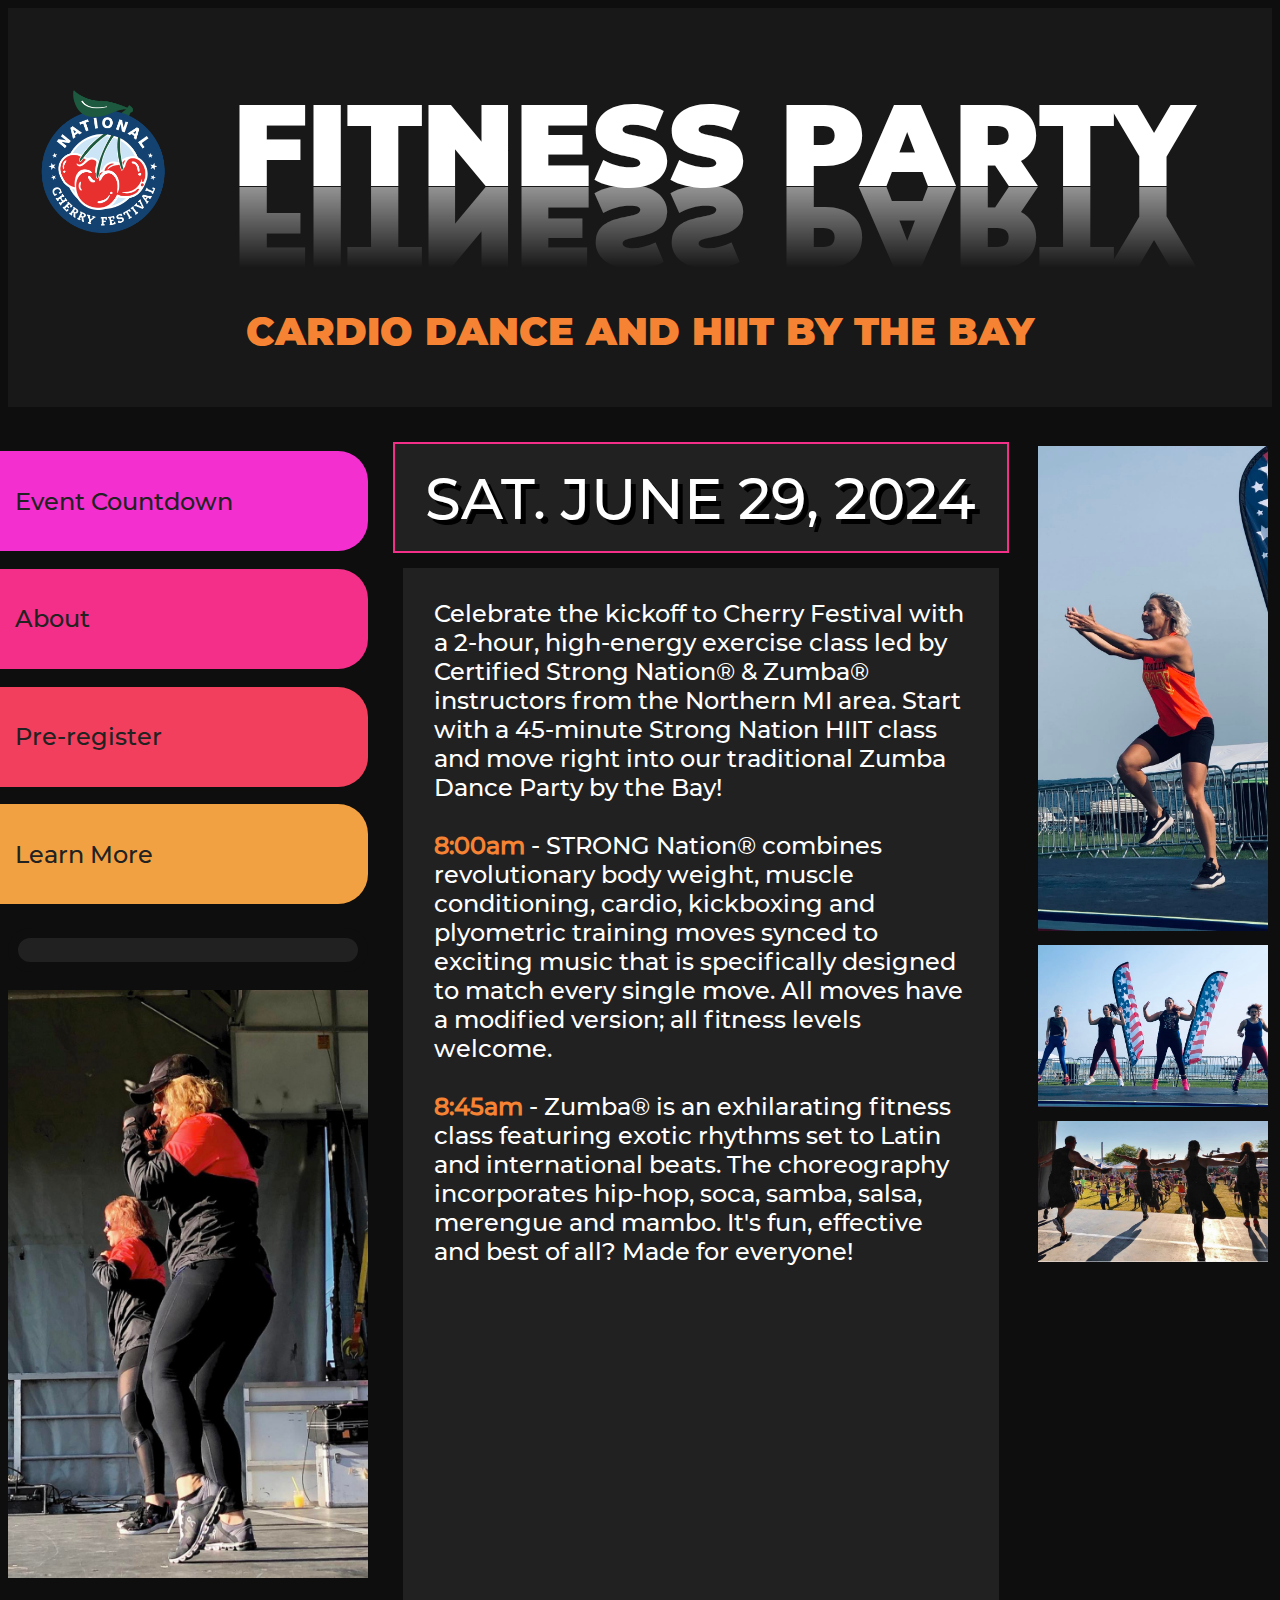
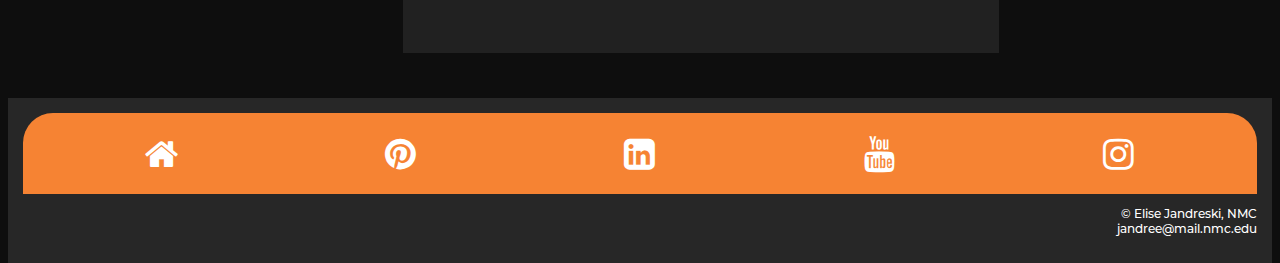
<file: finalproject/index.html>
<!DOCTYPE html>
<html>

<head>
    <meta charset="utf-8">
    <meta name="description" content="Cherry Festival dance and HIIT workout" />
    <meta name="keywords" content="zumba, strong nation, cardio dance, HIIT, workout, fitness event, Traverse City, Cherry Festival, fitness, free events, outdoor events" />
    <meta name="viewport" content="width=device-width, initial-scale=1.0">
    <link rel="stylesheet" href="css/index.css" media="all"/>
    <link rel="stylesheet" href="css/print.css" media="print"/>
    <link rel="stylesheet" href="https://cdnjs.cloudflare.com/ajax/libs/font-awesome/4.7.0/css/font-awesome.min.css">
</head>

<body>
    <main class="grid-container">
        <header class="header">
            <img src="media/cherry-festival.png" style="float:left; margin-top: 5%; max-width:12%;" alt="national cherry festival logo">
        <h1>FITNESS PARTY</h1>
        <h2>CARDIO DANCE AND HIIT BY THE BAY</h2>
        </header>
            <nav class="menu">
                
                <ul>
                    <li><a href="countdown.html" id="countdown">Event Countdown</a></li>
                    <li><a href="#" id="about">About</a></li>
                    <li><a href="https://runsignup.com/Race/Register/?raceId=143052&eventId=697204" id="register">Pre-register</a></li>
                    <li><a href="https://www.facebook.com/ZumbaCherryFest2023" id="learn">Learn More</a></li>
                </ul>

                <div class="counter">
                    <p id="timer"></p>
                </div>

                <img src="media/HIIT-instructors.jpg" style="background-position:lower left;max-width: 100%;" alt="HIIT class instructors">
            </nav>
            
            <div class="date">
                SAT. JUNE 29, 2024
            </div>
            
            

                    <script>
                    // Set the date we're counting down to
                    var countDownDate = new Date("Jun 29, 2024 08:00:00").getTime();

                    // Update the count down every 1 second
                    var x = setInterval(function() {

                    // Get today's date and time
                    var now = new Date().getTime();
                        
                    // Find the distance between now and the count down date
                    var distance = countDownDate - now;
                        
                    // Time calculations for days, hours, minutes and seconds
                    var days = Math.floor(distance / (1000 * 60 * 60 * 24));
                    var hours = Math.floor((distance % (1000 * 60 * 60 * 24)) / (1000 * 60 * 60));
                    var minutes = Math.floor((distance % (1000 * 60 * 60)) / (1000 * 60));
                    var seconds = Math.floor((distance % (1000 * 60)) / 1000);
                        
                    // Output the result in an element with id="demo"
                    document.getElementById("timer").innerHTML = days + "d " + hours + "h "
                    + minutes + "m " + seconds + "s ";
                        
                    // If the count down is over, write some text 
                    if (distance < 0) {
                        clearInterval(x);
                        document.getElementById("timer").innerHTML = "EXPIRED";
                    }
                    }, 1000);
                    </script>

            <div class="middle">
                Celebrate the kickoff to Cherry Festival with a 2-hour, high-energy exercise class led by Certified Strong Nation® & Zumba® instructors from the Northern MI area. Start with a 45-minute Strong Nation HIIT class and move right into our traditional Zumba Dance Party by the Bay!<br><br>

                <strong style="color:#f68333;">8:00am</strong> - STRONG Nation® combines revolutionary body weight, muscle conditioning, cardio, kickboxing and plyometric training moves synced to exciting music that is specifically designed to match every single move. All moves have a modified version; all fitness levels welcome.<br><br>

                <strong style="color:#f68333;">8:45am</strong> - Zumba® is an exhilarating fitness class featuring exotic rhythms set to Latin and international beats. The choreography incorporates hip-hop, soca, samba, salsa, merengue and mambo. It's fun, effective and best of all? Made for everyone!<br><br>
            </div>

            <aside class="right">
                
                <img alt="zumba cardio dance"  src="media/instructor.jpg" style="padding:4px; max-width:100%;" /> 
                
                <img alt="zumba event" src="media/zumba.jpg" style="padding:4px; max-width:100%;" />
                <img alt="Strong Nation HIIT" src="media/fitness.jpg"  style="padding:4px; max-width:100%;" />
                
            </aside>

            

        <footer class="footer"> 
        <div class="icon-bar">
                    <a href="#"><i class="fa fa-home"></i></a>
                    <a href="#"><i class="fa fa-pinterest"></i></a>
                    <a href="#"><i class="fa fa-linkedin-square"></i></a>
                    <a href="#"><i class="fa fa-youtube"></i></a>
                    <a href="#"><i class="fa fa-instagram"></i></a>
                </div>
        <p>&copy; Elise Jandreski, NMC<br>jandree@mail.nmc.edu</p></footer>
    </main>
</body>
</html>
</file>
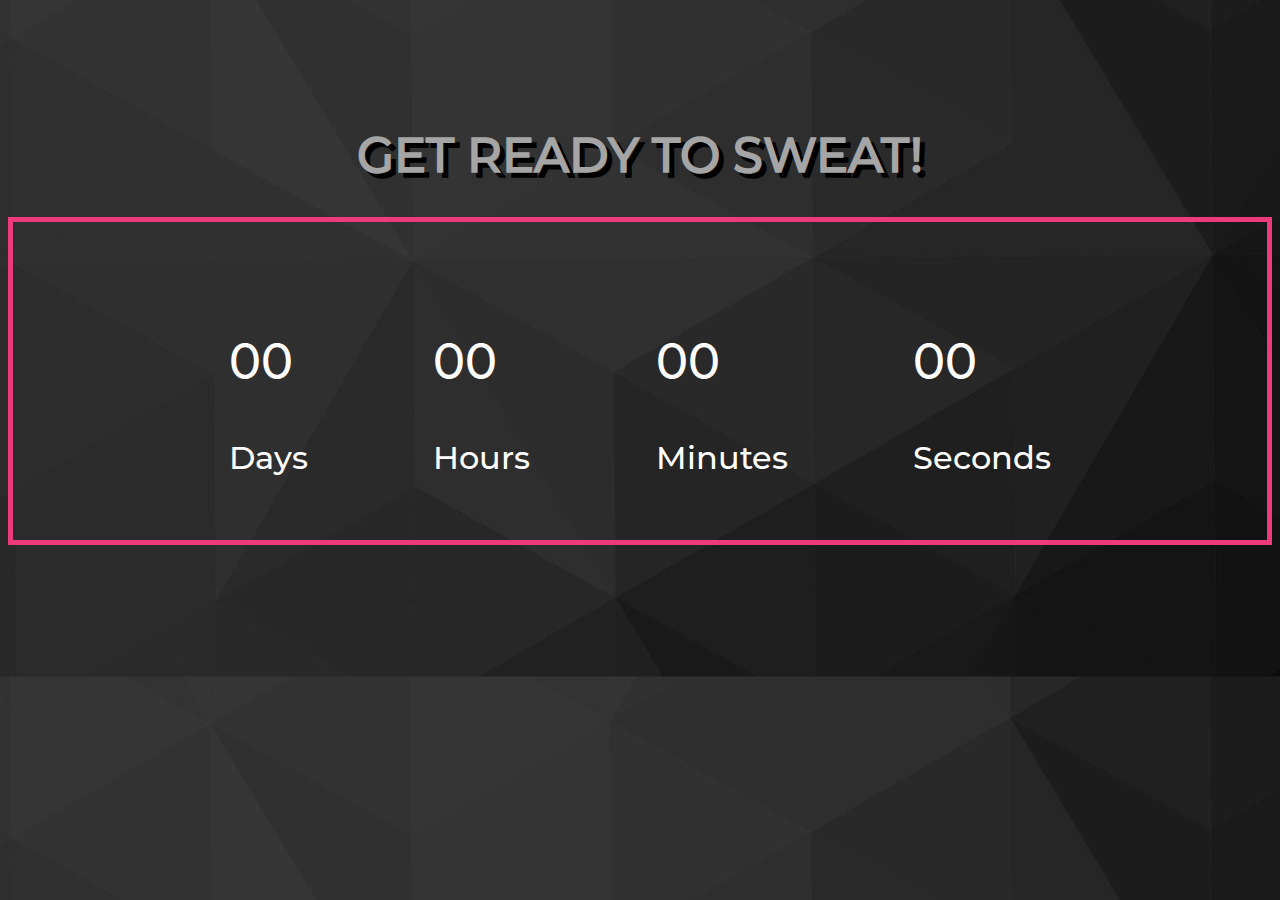
<file: finalproject/countdown.html>
<!DOCTYPE html>
<html>

<head>
    <meta charset="utf-8">
    <meta name="description" content="Cherry Festival Workout Countdown" />
    <meta name="keywords" content="zumba, strong nation, cardio dance, HIIT, workout, fitness event, Traverse City, Cherry Festival, fitness, free events, outdoor events" />
    <meta name="viewport" content="width=device-width, initial-scale=1.0">
    <link rel="stylesheet" href="css/countdown.css" media="all"/>
    <link rel="stylesheet" href="css/print.css" media="print"/>
    <link rel="stylesheet" href="https://cdnjs.cloudflare.com/ajax/libs/font-awesome/4.7.0/css/font-awesome.min.css">
</head>

<body>

    <header>
    <h1>GET READY TO SWEAT!</h1>
    </header>
        
    <div class="countdown">
        <div>
            <p id="days">00</p>
            <span>Days</span>
        </div>
        <div>
            <p id="hours">00</p>
            <span>Hours</span>
        </div>
        <div>
            <p id="minutes">00</p>
            <span>Minutes</span>
        </div>
        <div>
            <p id="seconds">00</p>
            <span>Seconds</span>
        </div>
    </div>

    <script>
        var countDownDate = new Date("Jun 29, 2024 08:00:00").getTime();
        var x = setInterval(function(){
            var now = new Date().getTime();
            var distance = countDownDate - now;

            var days = Math.floor(distance / (1000 * 60 * 60 * 24));
            var hours = Math.floor((distance % (1000 * 60 * 60 * 24)) / (1000 * 60 * 60));
            var minutes = Math.floor((distance % (1000 * 60 * 60)) / (1000 * 60));
            var seconds = Math.floor((distance % (1000 * 60)) / 1000);

            document.getElementById("days").innerHTML = days;
            document.getElementById("hours").innerHTML = hours;
            document.getElementById("minutes").innerHTML = minutes;
            document.getElementById("seconds").innerHTML = seconds;

            if(distance < 0){
                clearInterval(x);
                document.getElementById("days").innerHTML = "00";
                document.getElementById("hours").innerHTML = "00";
                document.getElementById("minutes").innerHTML = "00";
                document.getElementById("seconds").innerHTML = "00";
            }

        },1000);

    </script>
</body>
</html>
</file>
<file: finalproject/css/index.css>
* {
    box-sizing: border-box;
    color: white;
}
@font-face {
    font-family:montserrat-black;
    src:url(../fonts/montserrat-black.otf);
 }
 @font-face {
    font-family:montserrat-medium;
    src:url(../fonts/montserrat-medium.otf);
 }
h1{
    font-family: montserrat-black;
    font-size: 9vw;
    color: white;
    /*text-shadow: 1.25vw 1.25vw black;*/
    -webkit-box-reflect: below 1px linear-gradient(transparent,#0008);
    line-height: .70em;
    outline: none;
    animation: animate 5s linear;
    animation-fill-mode: forwards;
}
@keyframes animate
{
    0%
    {  
        color:rgb(33, 33, 33);
        text-shadow: none;
    }
    100%
    {
        color: white;
        text-shadow: 0 0 10px #eb2b82,
        0 0 15px #b05f6d,
        0 0 20px #aa7651,
        0 0 25px #a88054,
        0 0 160px #aea69c;
    }
}
h2{
    font-family: montserrat-black;
    font-size: 3vw;
    color:#f68333;
    margin-top: 10%;
}
div{
    border: solid rgb(14, 14, 14) 10px;
    background-color: rgb(33, 33, 33);
    
}
body {
	font-family:montserrat-medium;
	font-size:1.5em;
	background-color:rgb(14, 14, 14);
    
}
nav {
	width:100%;
	height:auto;
    background-color:rgb(14, 14, 14);
    text-align:left;
    clear:both;
    float:left;
    margin-top: -15px;
}
#countdown{
    background-color: #f42fd0;
}
#about{
    background-color: #f42f89;
}
#register{
    background-color: #f33f5e;
}
#learn{
    background-color: #f2a142;
}
nav a {
    text-decoration:none;
    border-radius: 0 30px 30px 0;
    margin-left: -15%;
    padding: 10%;
    margin-bottom: 5%;
    text-indent: 6%;
}
nav ul li {
	list-style:none;
	margin-left:-35px;
}

nav ul li a:link, nav ul li a:visited {
    display:block;
    color:rgb(34, 34, 34);
   	text-decoration:none;
}
nav ul li a:hover, nav ul li a:active{
    display:block;
    color:white;
}

header{
	width:100%;
	top:0%;
	color:white;
	padding:20px;
	background-color:rgb(24, 24, 24);
    text-align:center;
    
}
main{
	background:rgb(14, 14, 14);
    
}
aside {
    background: rgb(14, 14, 14);
}
footer {
    background-color: rgb(39, 39, 39);
    text-align: right;
    font-size: 12px;
    padding: 15px;
}
div{
    padding: 5%;
}
.date{
    padding: 3%;
    font-size: 2.4em;
    border: 2px solid #f42f89;
    text-align: center;
    text-shadow: 5px 5px black;
    height: fit-content;
}
.middle{
    margin-top: -5%;
    
}
.icon-bar {
    width: 100%; /* Full-width */
    background-color: #f68333;
    padding: 1.5%;
    border-top-left-radius: 30px;
    border-top-right-radius: 30px;
    border: none;
    overflow: auto; /* Overflow due to float */
}

.icon-bar a {
    float: left; /* Float links side by side */
    text-align: center; /* Center-align text */
    width: 20%; /* Equal width (5 icons with 20% width each = 100%) */
    transition: all 0.3s ease; /* Add transition for hover effects */
    color: black;
    font-size: 36px; /* Increased font size */
}

.icon-bar a:hover {
    background-color: black;
}
#timer{
  text-align: center;
  
  
}
.counter{
    padding: 0;
    border-radius: 30px;
    margin-bottom: 5%;
}

/*grid classes*/
.header{grid-area: h;}
.menu{grid-area: m;}
.middle{grid-area: mid;}
.right{grid-area: r;}
.footer{grid-area: f;}
.date{grid-area: d;}


.grid-container{
    gap: 2%;
}    

/*mobile grid container*/

	.grid-container{
		grid-template-areas:
			'h h h h h h' 
			'm m m m m m'
            'd d d d d d'
			'mid mid mid mid mid mid'
            'r r r r r r'
            'f f f f f f';
	}


@media only screen and (min-width: 600px) {
    .grid-container{
        display: grid;
        grid-template-rows: max-content;
        grid-template-areas: 
        'h h h h h h'
        'd d d d d d'
        'm m m mid mid mid'
        'r r r mid mid mid'
        'f f f f f f';
    }
}

/*default grid container*/
@media only screen and (min-width: 768px){
    .grid-container {
        display: grid;
        grid-template-rows: max-content;
        grid-template-areas: 
            'h h h h h h h h'
            'm m d d d d r r'
            'm m mid mid mid mid r r'
            'm m mid mid mid mid i i'
            'f f f f f f f f';
        }
    }
</file>
<file: finalproject/css/print.css>
*{
    width:100%;
    font-size:12pt;
    font-family:sans-serif;
    background:white;
    color:black;
    text-align:left;
    margin:0px;
    padding:0px;
    display:block;
    top:0%;
    height:auto;
    opacity:1;
    border:none;
    text-shadow:none;
    font-weight:normal;
    display: block;
}
aside, img {
    display:none;
}
script{
    display: none;
}
.icon-bar{
    display: none;
}
.counter{
    display: none;
}
nav ul li {
    border:none;
    margin:0px;
    text-decoration:underline;
}
#countdown{
    padding: 0;
    margin: 0;
}
#about{
    padding: 0;
    margin: 0;
}
#register{
    padding: 0;
    margin: 0;
}
.date{
    
    font-size:12pt;
    font-family:sans-serif;
    background:white;
    color:black;
    text-align:left;
    margin-top:2px;
    padding:0px;
    display:block;
    top:0%;
    height:auto;
    opacity:1;
    border:none;
    text-shadow:none;
    font-weight:normal;
}
#learn{
    padding: 0;
    margin: 0;
}
header{
    box-shadow:none;
}
a:link, a:visited, a:hover,a:active{
    color:black;
    text-shadow:none;
    display:inline;
    text-decoration:underline;
}

h1,h2{
    margin:0px;
    padding: 0;
    outline: none;
    font-family:sans-serif;
    font-size:12pt;
    text-shadow: none;
    color: black;
    -webkit-box-reflect: below 1px linear-gradient(transparent,transparent);
    animation: none;
    text-decoration: none;
    box-shadow: none;
}

div {
    border: none;
    page-break-inside:avoid;
}
</file>
<file: finalproject/css/countdown.css>
@font-face {
    font-family:montserrat-black;
    src:url(../fonts/montserrat-black.otf);
 }
 @font-face {
    font-family:montserrat-medium;
    src:url(../fonts/montserrat-medium.otf);
 }
*{
    font-family: montserrat-medium;
    color: white;
    
}
body{
    background-image: url(../media/geoshapes.jpg);
    background-position: center;
    background-size: cover;
    box-sizing: border-box;
}
h1{
    text-shadow: 5px 5px black;
    text-align: center;
    margin-top: 10%;
    color: #a5a5a5;
    font-size: 3em;
}
.countdown{
    display: flex;
    justify-content: center;
    border: 5px solid #ec3a7b;
    
}
.countdown div{
    border: none;
    padding: 5%;
    
}
.countdown div p{
    font-size: 3em;
}.countdown div span{
    font-size: 2em;
    
}
.countdown div p, .countdown div span{
    color: white;
}
</file>
